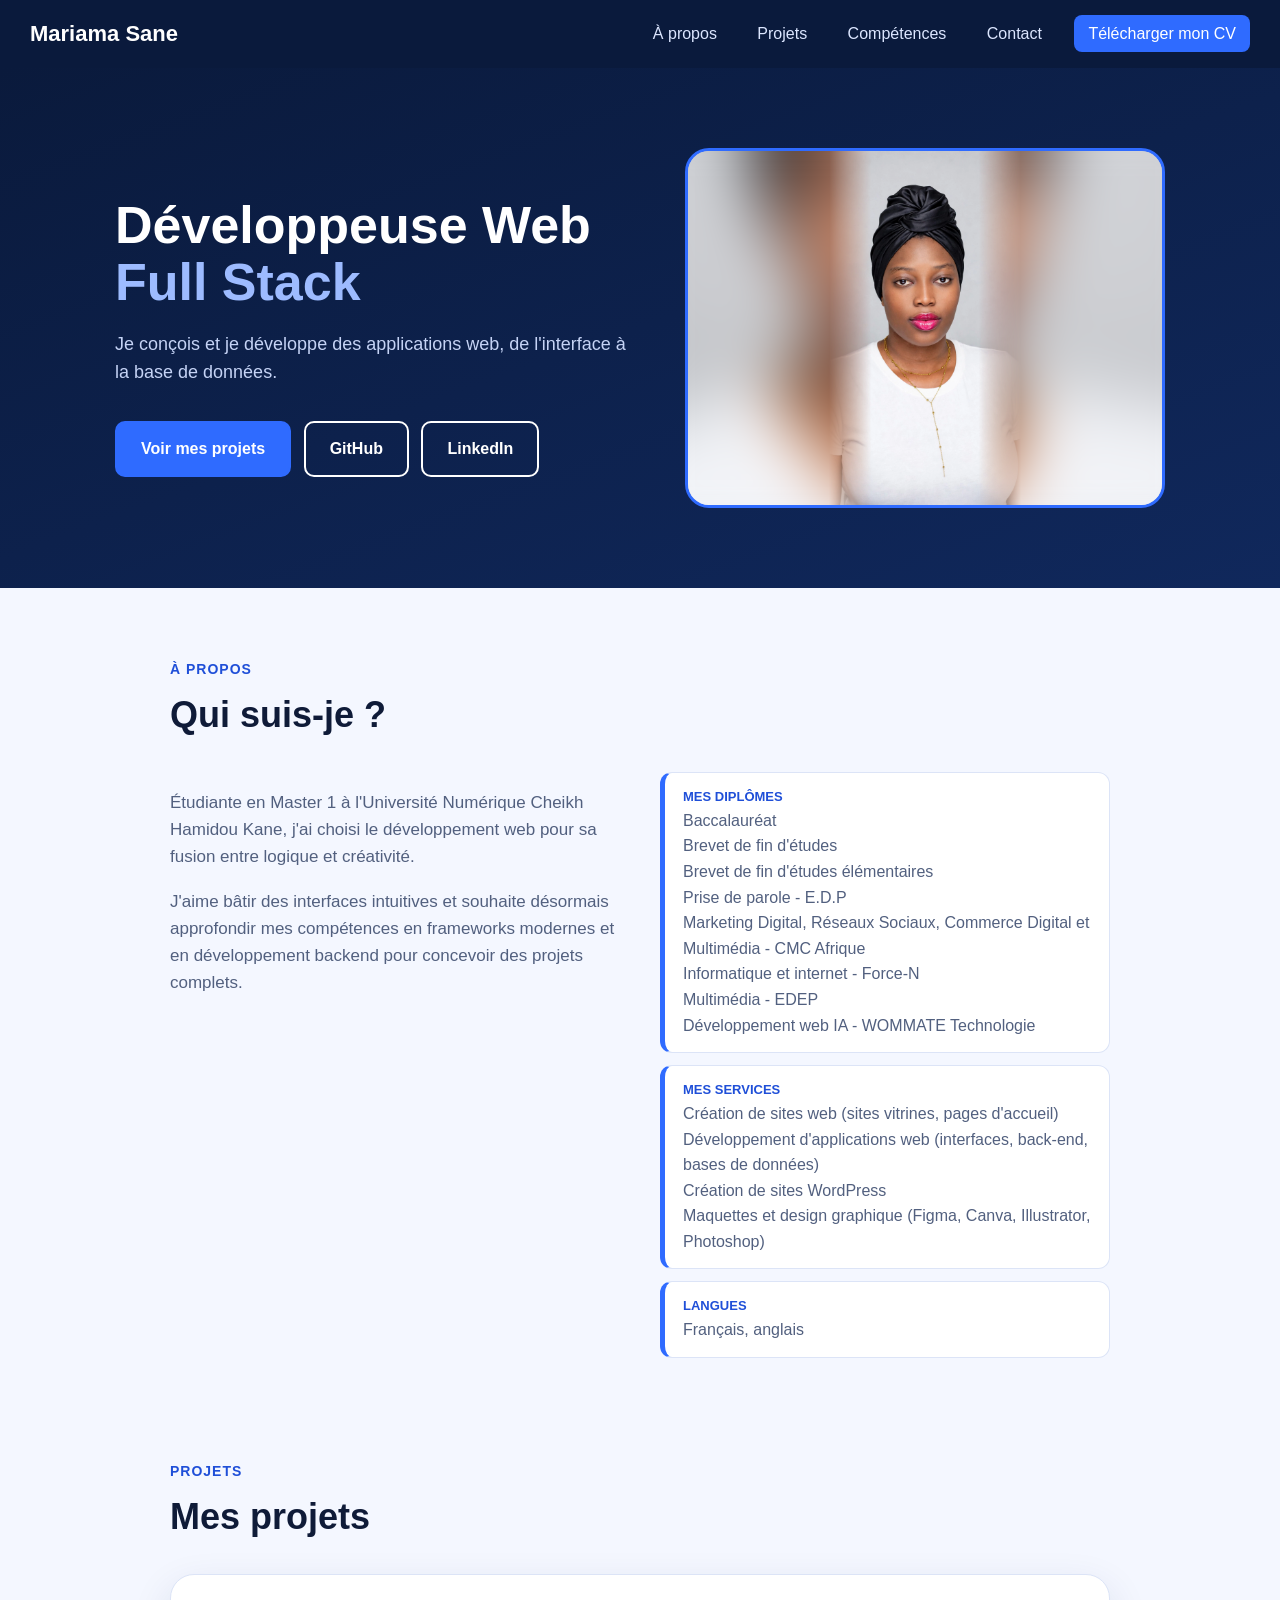
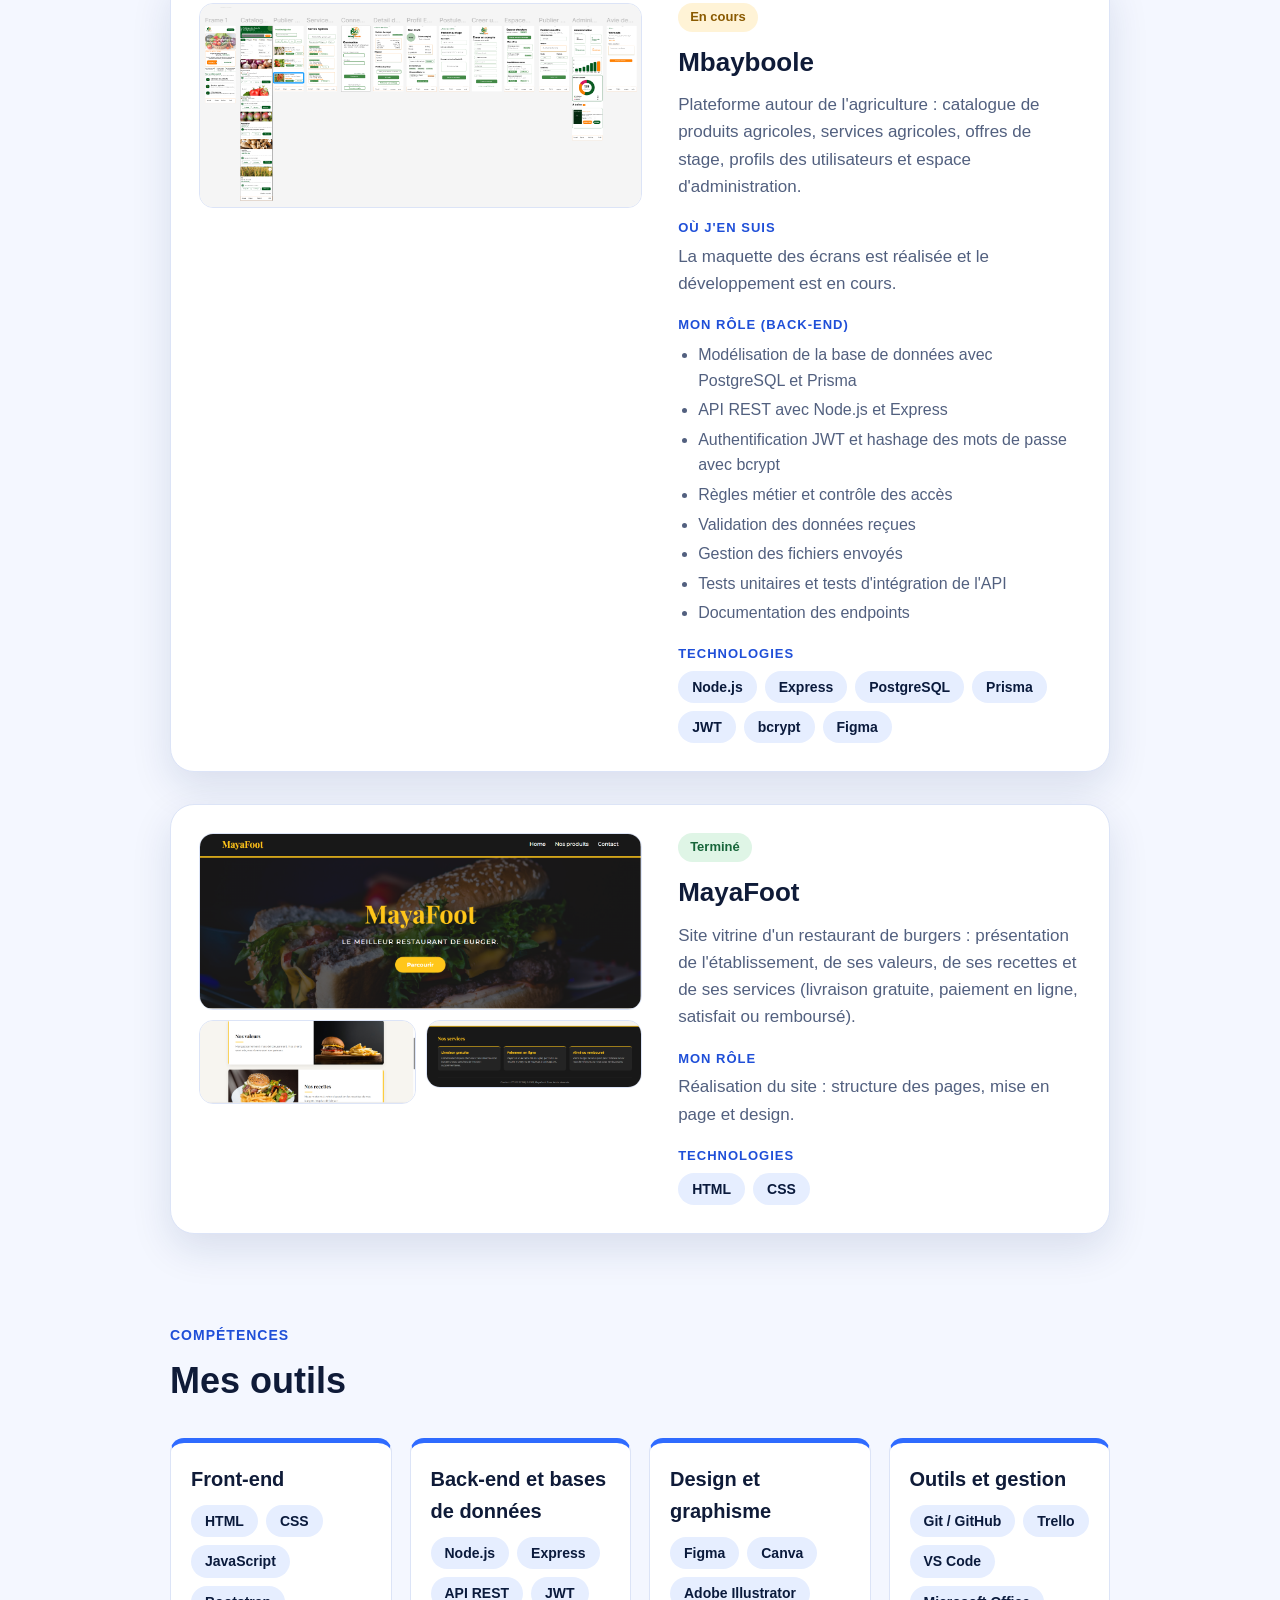
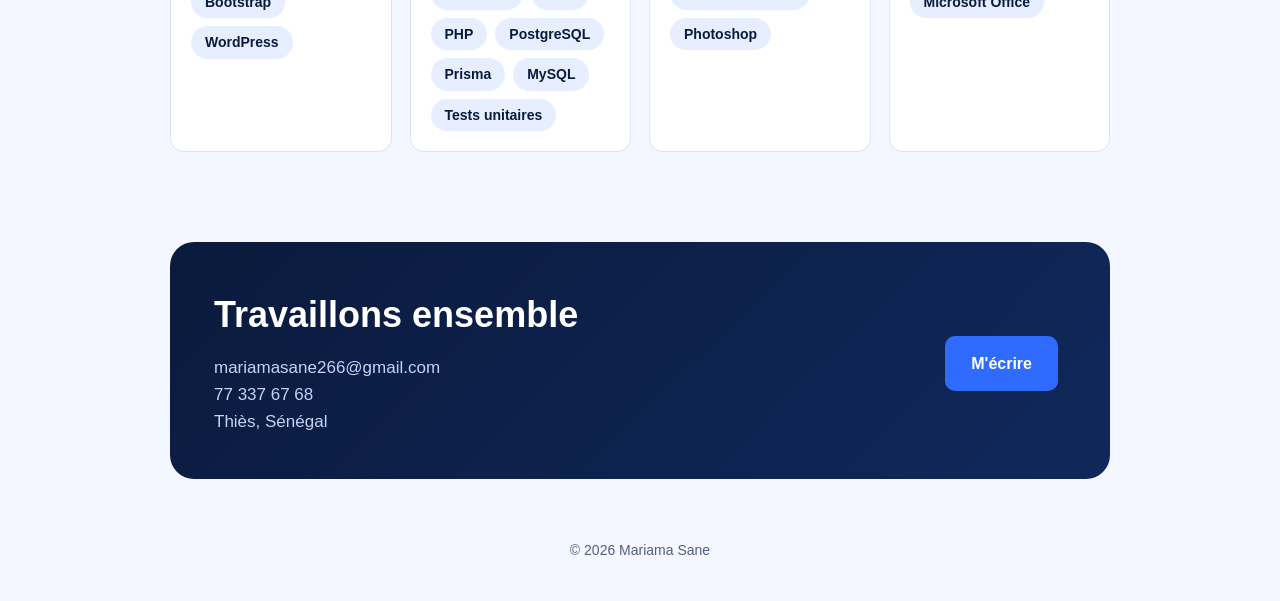
<file: index.html>
<!DOCTYPE html>
<html lang="fr">
<head>
  <meta charset="UTF-8">
  <meta name="viewport" content="width=device-width, initial-scale=1">
  <title>Mariama Sane - Développeuse Web Full Stack</title>
  <meta name="description" content="Portfolio de Mariama Sane, développeuse web full stack.">
  <link rel="stylesheet" href="portfolio.css">
</head>
<body>

  <!-- ========== MENU ========== -->
  <nav>
    <a class="logo" href="#accueil">Mariama Sane</a>
    <button id="burger" aria-label="Ouvrir le menu">☰</button>
    <div class="liens" id="liens">
      <a href="#apropos">À propos</a>
      <a href="#projet">Projets</a>
      <a href="#competences">Compétences</a>
      <a href="#contact">Contact</a>
      <a class="bouton-cv" href="cv.pdf" download>Télécharger mon CV</a>
    </div>
  </nav>

  <!-- ========== ACCUEIL ========== -->
  <header id="accueil">
    <div class="texte">
      <h1>Développeuse Web <span>Full Stack</span></h1>
      <p class="intro">Je conçois et je développe des applications web, de l'interface à la base de données.</p>
      <a class="btn plein" href="#projet">Voir mes projets</a>
      <a class="btn" href="https://github.com/Mariamasane09">GitHub</a>
      <a class="btn" href="https://www.linkedin.com/in/mariama-sane-496a9a256">LinkedIn</a>
    </div>

    <!-- PHOTO : le fichier doit être dans le dossier "images" et s'appeler exactement "moi.jpg" -->
    <div class="illustration">
      <img src="images/moi.jpg" alt="Portrait de Mariama Sane">
    </div>
  </header>

  <!-- ========== À PROPOS ========== -->
  <section id="apropos">
    <p class="petit-titre">À propos</p>
    <h2>Qui suis-je ?</h2>
    <div class="deux-colonnes">
      <div>
        <p>Étudiante en Master 1 à l'Université Numérique Cheikh Hamidou Kane, j'ai choisi le développement web pour sa fusion entre logique et créativité.</p>
        <p>J'aime bâtir des interfaces intuitives et souhaite désormais approfondir mes compétences en frameworks modernes et en développement backend pour concevoir des projets complets.</p>
      </div>
      <ul class="infos">
        <li><strong>Mes diplômes</strong>
          Baccalauréat<br>
          Brevet de fin d'études<br>
          Brevet de fin d'études élémentaires<br>
          Prise de parole - E.D.P<br>
          Marketing Digital, Réseaux Sociaux, Commerce Digital et Multimédia - CMC Afrique<br>
          Informatique et internet - Force-N<br>
          Multimédia - EDEP<br>
          Développement web IA - WOMMATE Technologie</li>
        <li><strong>Mes services</strong>
          Création de sites web (sites vitrines, pages d'accueil)<br>
          Développement d'applications web (interfaces, back-end, bases de données)<br>
          Création de sites WordPress<br>
          Maquettes et design graphique (Figma, Canva, Illustrator, Photoshop)</li>
        <li><strong>Langues</strong> Français, anglais</li>
      </ul>
    </div>
  </section>

  <!-- ========== PROJETS ========== -->
  <section id="projet">
    <p class="petit-titre">Projets</p>
    <h2>Mes projets</h2>

    <!-- Projet 1 : Mbayboole (en cours) -->
    <div class="projet">
      <div class="image-projet">
        <a href="images/mbayboole-maquette.png" target="_blank" rel="noopener">
          <img src="images/mbayboole-maquette.png" alt="Maquette des écrans de l'application Mbayboole : catalogue, connexion, profil, espace structure et administration">
        </a>
      </div>
      <div class="details">
        <span class="statut">En cours</span>
        <h3>Mbayboole</h3>
        <p>Plateforme autour de l'agriculture : catalogue de produits agricoles, services agricoles, offres de stage, profils des utilisateurs et espace d'administration.</p>
        <h4>Où j'en suis</h4>
        <p>La maquette des écrans est réalisée et le développement est en cours.</p>
        <h4>Mon rôle (back-end)</h4>
        <ul class="puces">
          <li>Modélisation de la base de données avec PostgreSQL et Prisma</li>
          <li>API REST avec Node.js et Express</li>
          <li>Authentification JWT et hashage des mots de passe avec bcrypt</li>
          <li>Règles métier et contrôle des accès</li>
          <li>Validation des données reçues</li>
          <li>Gestion des fichiers envoyés</li>
          <li>Tests unitaires et tests d'intégration de l'API</li>
          <li>Documentation des endpoints</li>
        </ul>
        <h4>Technologies</h4>
        <ul class="tags"><li>Node.js</li><li>Express</li><li>PostgreSQL</li><li>Prisma</li><li>JWT</li><li>bcrypt</li><li>Figma</li></ul>
      </div>
    </div>

    <!-- Projet 2 : MayaFoot (site vitrine) -->
    <div class="projet">
      <div class="image-projet">
        <img src="images/mayafoot-accueil.png" alt="Page d'accueil du site MayaFoot, restaurant de burgers">
        <div class="vignettes">
          <img src="images/mayafoot-valeurs.png" alt="Sections Nos valeurs et Nos recettes du site MayaFoot">
          <img src="images/mayafoot-services.png" alt="Section Nos services du site MayaFoot">
        </div>
      </div>
      <div class="details">
        <span class="statut fini">Terminé</span>
        <h3>MayaFoot</h3>
        <p>Site vitrine d'un restaurant de burgers : présentation de l'établissement, de ses valeurs, de ses recettes et de ses services (livraison gratuite, paiement en ligne, satisfait ou remboursé).</p>
        <h4>Mon rôle</h4>
        <p>Réalisation du site : structure des pages, mise en page et design.</p>
        <h4>Technologies</h4>
        <ul class="tags"><li>HTML</li><li>CSS</li></ul>
      </div>
    </div>
  </section>

  <!-- ========== COMPÉTENCES ========== -->
  <section id="competences">
    <p class="petit-titre">Compétences</p>
    <h2>Mes outils</h2>
    <div class="grille">
      <div class="boite"><h3>Front-end</h3><ul class="tags"><li>HTML</li><li>CSS</li><li>JavaScript</li><li>Bootstrap</li><li>WordPress</li></ul></div>
      <div class="boite"><h3>Back-end et bases de données</h3><ul class="tags"><li>Node.js</li><li>Express</li><li>API REST</li><li>JWT</li><li>PHP</li><li>PostgreSQL</li><li>Prisma</li><li>MySQL</li><li>Tests unitaires</li></ul></div>
      <div class="boite"><h3>Design et graphisme</h3><ul class="tags"><li>Figma</li><li>Canva</li><li>Adobe Illustrator</li><li>Photoshop</li></ul></div>
      <div class="boite"><h3>Outils et gestion</h3><ul class="tags"><li>Git / GitHub</li><li>Trello</li><li>VS Code</li><li>Microsoft Office</li></ul></div>
    </div>
  </section>

  <!-- ========== CONTACT ========== -->
  <section id="contact">
    <div class="contact">
      <div>
        <h2>Travaillons ensemble</h2>
        <p>mariamasane266@gmail.com<br>77 337 67 68<br>Thiès, Sénégal</p>
      </div>
      <a class="btn plein" href="mailto:mariamasane266@gmail.com">M'écrire</a>
    </div>
  </section>

  <footer>© 2026 Mariama Sane</footer>

  <!-- Petit script : ouvre et ferme le menu sur téléphone -->
  <script>
    var burger = document.getElementById("burger");
    var liens = document.getElementById("liens");
    burger.onclick = function () { liens.classList.toggle("ouvert"); };
    liens.onclick = function () { liens.classList.remove("ouvert"); };
  </script>
</body>
</html>
</file>
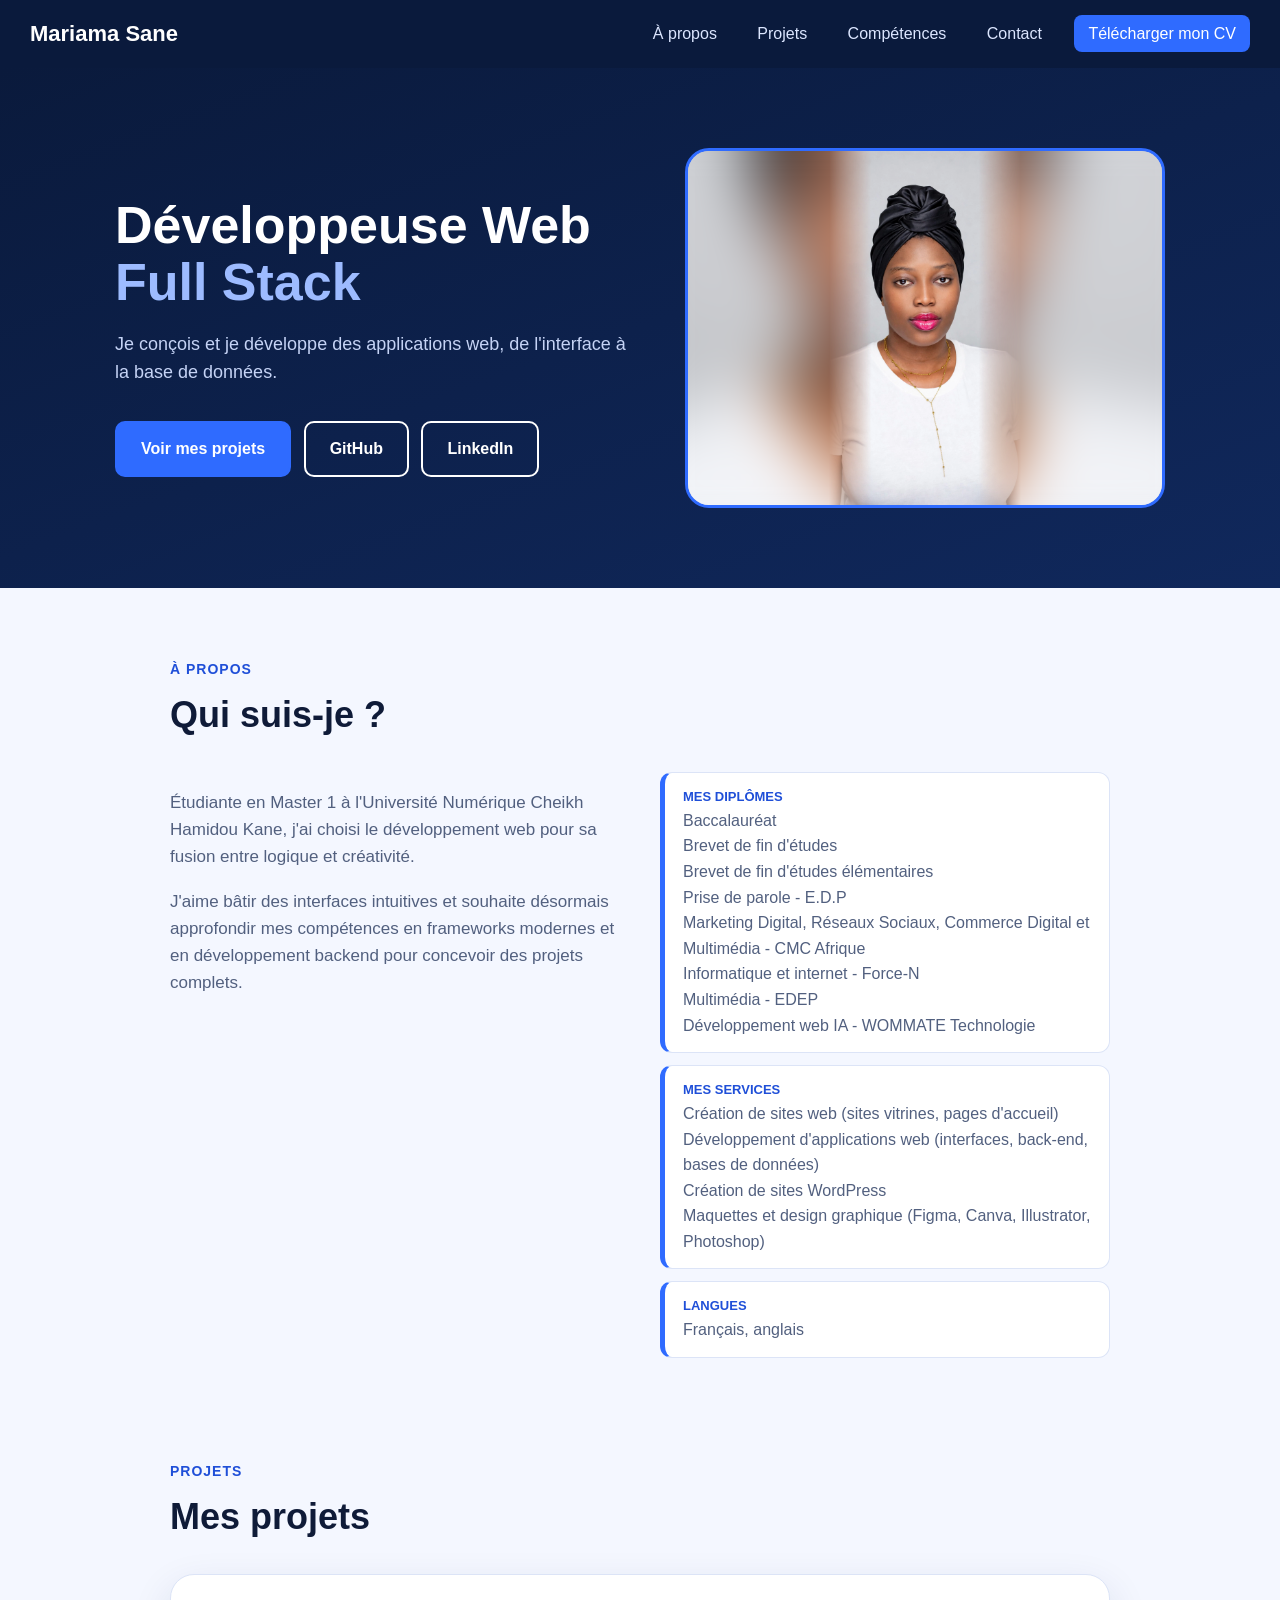
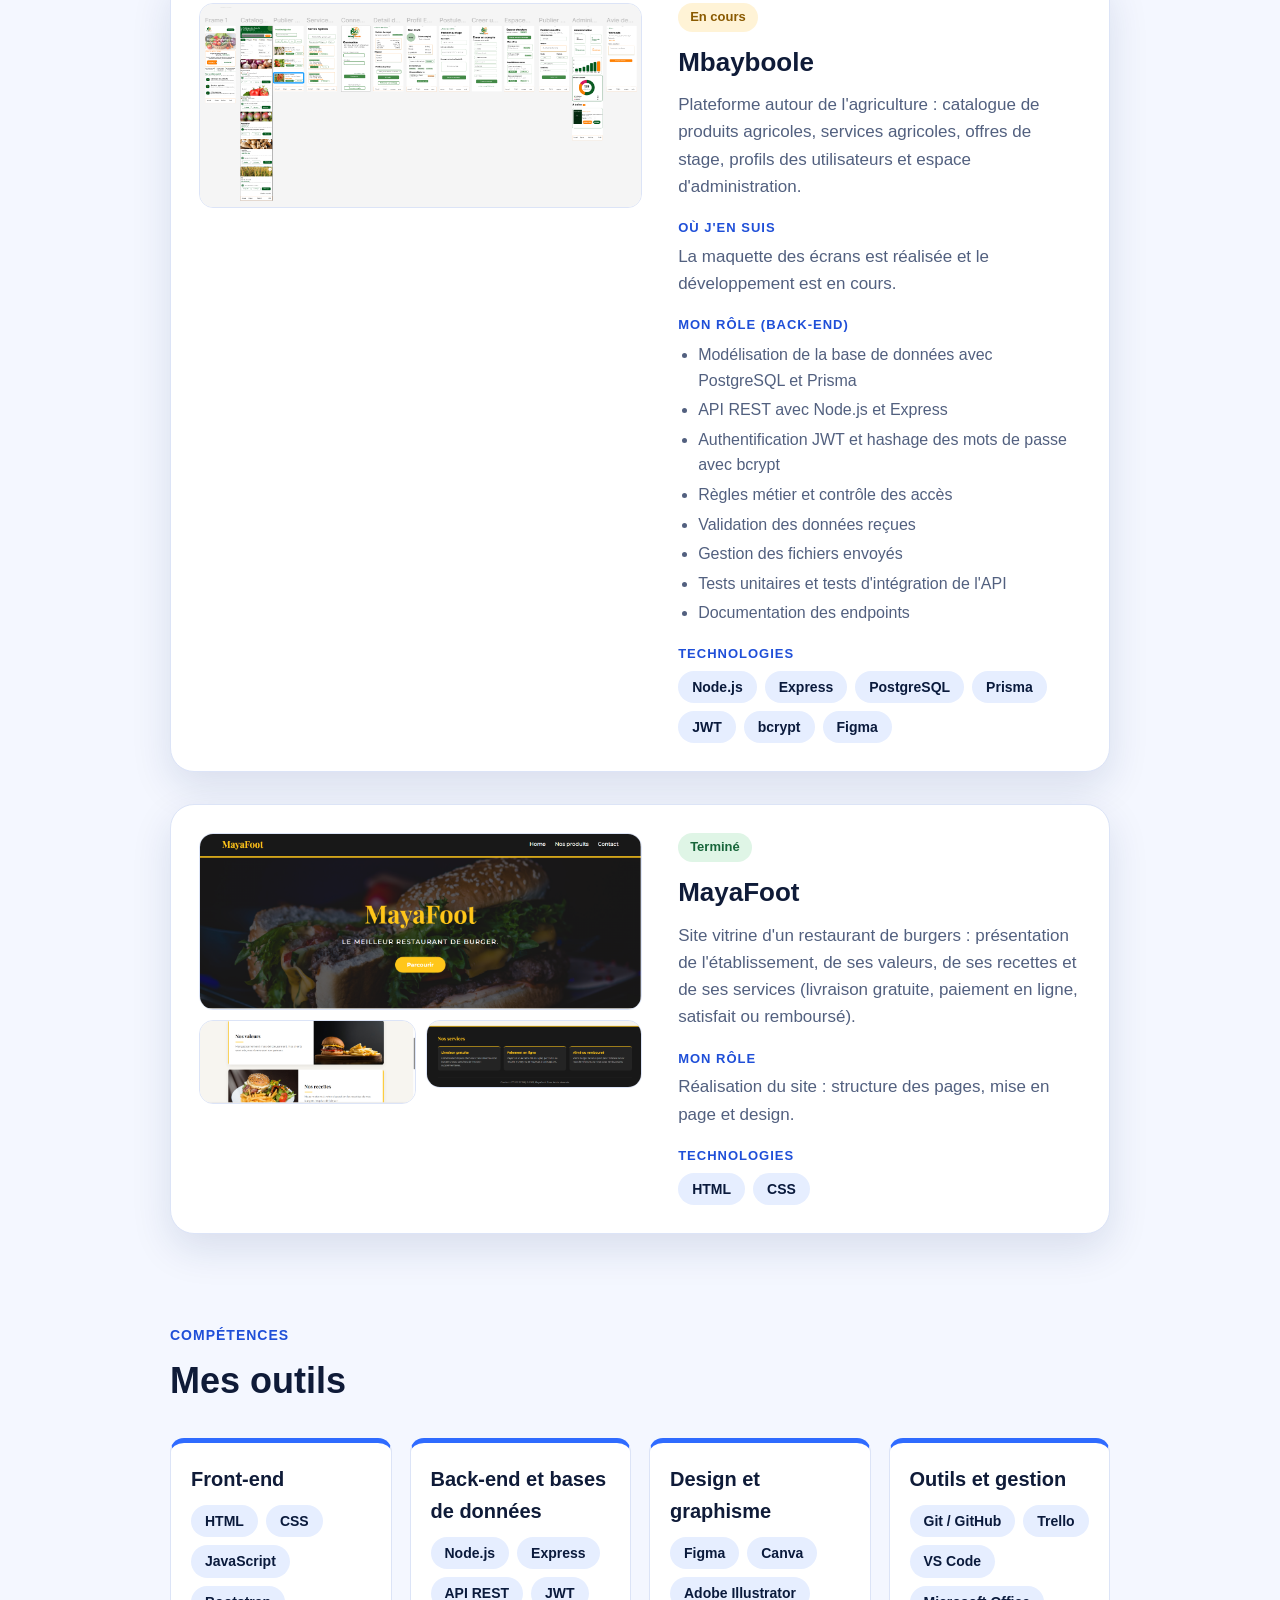
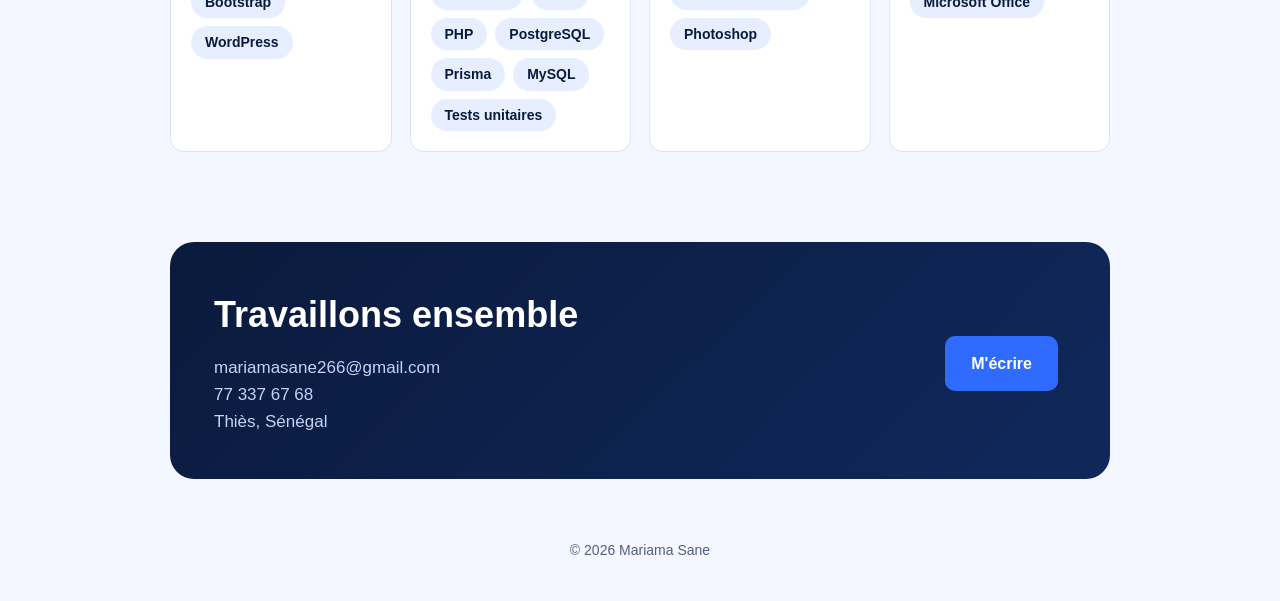
<file: portfolio.html>
<!DOCTYPE html>
<html lang="fr">
<head>
  <meta charset="UTF-8">
  <meta name="viewport" content="width=device-width, initial-scale=1">
  <title>Mariama Sane - Développeuse Web Full Stack</title>
  <meta name="description" content="Portfolio de Mariama Sane, développeuse web full stack.">
  <link rel="stylesheet" href="portfolio.css">
</head>
<body>

  <!-- ========== MENU ========== -->
  <nav>
    <a class="logo" href="#accueil">Mariama Sane</a>
    <button id="burger" aria-label="Ouvrir le menu">☰</button>
    <div class="liens" id="liens">
      <a href="#apropos">À propos</a>
      <a href="#projet">Projets</a>
      <a href="#competences">Compétences</a>
      <a href="#contact">Contact</a>
      <a class="bouton-cv" href="cv.pdf" download>Télécharger mon CV</a>
    </div>
  </nav>

  <!-- ========== ACCUEIL ========== -->
  <header id="accueil">
    <div class="texte">
      <h1>Développeuse Web <span>Full Stack</span></h1>
      <p class="intro">Je conçois et je développe des applications web, de l'interface à la base de données.</p>
      <a class="btn plein" href="#projet">Voir mes projets</a>
      <a class="btn" href="https://github.com/Mariamasane09">GitHub</a>
      <a class="btn" href="https://www.linkedin.com/in/mariama-sane-496a9a256">LinkedIn</a>
    </div>

    <!-- PHOTO : le fichier doit être dans le dossier "images" et s'appeler exactement "moi.jpg" -->
    <div class="illustration">
      <img src="images/moi.jpg" alt="Portrait de Mariama Sane">
    </div>
  </header>

  <!-- ========== À PROPOS ========== -->
  <section id="apropos">
    <p class="petit-titre">À propos</p>
    <h2>Qui suis-je ?</h2>
    <div class="deux-colonnes">
      <div>
        <p>Étudiante en Master 1 à l'Université Numérique Cheikh Hamidou Kane, j'ai choisi le développement web pour sa fusion entre logique et créativité.</p>
        <p>J'aime bâtir des interfaces intuitives et souhaite désormais approfondir mes compétences en frameworks modernes et en développement backend pour concevoir des projets complets.</p>
      </div>
      <ul class="infos">
        <li><strong>Mes diplômes</strong>
          Baccalauréat<br>
          Brevet de fin d'études<br>
          Brevet de fin d'études élémentaires<br>
          Prise de parole - E.D.P<br>
          Marketing Digital, Réseaux Sociaux, Commerce Digital et Multimédia - CMC Afrique<br>
          Informatique et internet - Force-N<br>
          Multimédia - EDEP<br>
          Développement web IA - WOMMATE Technologie</li>
        <li><strong>Mes services</strong>
          Création de sites web (sites vitrines, pages d'accueil)<br>
          Développement d'applications web (interfaces, back-end, bases de données)<br>
          Création de sites WordPress<br>
          Maquettes et design graphique (Figma, Canva, Illustrator, Photoshop)</li>
        <li><strong>Langues</strong> Français, anglais</li>
      </ul>
    </div>
  </section>

  <!-- ========== PROJETS ========== -->
  <section id="projet">
    <p class="petit-titre">Projets</p>
    <h2>Mes projets</h2>

    <!-- Projet 1 : Mbayboole (en cours) -->
    <div class="projet">
      <div class="image-projet">
        <a href="images/mbayboole-maquette.png" target="_blank" rel="noopener">
          <img src="images/mbayboole-maquette.png" alt="Maquette des écrans de l'application Mbayboole : catalogue, connexion, profil, espace structure et administration">
        </a>
      </div>
      <div class="details">
        <span class="statut">En cours</span>
        <h3>Mbayboole</h3>
        <p>Plateforme autour de l'agriculture : catalogue de produits agricoles, services agricoles, offres de stage, profils des utilisateurs et espace d'administration.</p>
        <h4>Où j'en suis</h4>
        <p>La maquette des écrans est réalisée et le développement est en cours.</p>
        <h4>Mon rôle (back-end)</h4>
        <ul class="puces">
          <li>Modélisation de la base de données avec PostgreSQL et Prisma</li>
          <li>API REST avec Node.js et Express</li>
          <li>Authentification JWT et hashage des mots de passe avec bcrypt</li>
          <li>Règles métier et contrôle des accès</li>
          <li>Validation des données reçues</li>
          <li>Gestion des fichiers envoyés</li>
          <li>Tests unitaires et tests d'intégration de l'API</li>
          <li>Documentation des endpoints</li>
        </ul>
        <h4>Technologies</h4>
        <ul class="tags"><li>Node.js</li><li>Express</li><li>PostgreSQL</li><li>Prisma</li><li>JWT</li><li>bcrypt</li><li>Figma</li></ul>
      </div>
    </div>

    <!-- Projet 2 : MayaFoot (site vitrine) -->
    <div class="projet">
      <div class="image-projet">
        <img src="images/mayafoot-accueil.png" alt="Page d'accueil du site MayaFoot, restaurant de burgers">
        <div class="vignettes">
          <img src="images/mayafoot-valeurs.png" alt="Sections Nos valeurs et Nos recettes du site MayaFoot">
          <img src="images/mayafoot-services.png" alt="Section Nos services du site MayaFoot">
        </div>
      </div>
      <div class="details">
        <span class="statut fini">Terminé</span>
        <h3>MayaFoot</h3>
        <p>Site vitrine d'un restaurant de burgers : présentation de l'établissement, de ses valeurs, de ses recettes et de ses services (livraison gratuite, paiement en ligne, satisfait ou remboursé).</p>
        <h4>Mon rôle</h4>
        <p>Réalisation du site : structure des pages, mise en page et design.</p>
        <h4>Technologies</h4>
        <ul class="tags"><li>HTML</li><li>CSS</li></ul>
      </div>
    </div>
  </section>

  <!-- ========== COMPÉTENCES ========== -->
  <section id="competences">
    <p class="petit-titre">Compétences</p>
    <h2>Mes outils</h2>
    <div class="grille">
      <div class="boite"><h3>Front-end</h3><ul class="tags"><li>HTML</li><li>CSS</li><li>JavaScript</li><li>Bootstrap</li><li>WordPress</li></ul></div>
      <div class="boite"><h3>Back-end et bases de données</h3><ul class="tags"><li>Node.js</li><li>Express</li><li>API REST</li><li>JWT</li><li>PHP</li><li>PostgreSQL</li><li>Prisma</li><li>MySQL</li><li>Tests unitaires</li></ul></div>
      <div class="boite"><h3>Design et graphisme</h3><ul class="tags"><li>Figma</li><li>Canva</li><li>Adobe Illustrator</li><li>Photoshop</li></ul></div>
      <div class="boite"><h3>Outils et gestion</h3><ul class="tags"><li>Git / GitHub</li><li>Trello</li><li>VS Code</li><li>Microsoft Office</li></ul></div>
    </div>
  </section>

  <!-- ========== CONTACT ========== -->
  <section id="contact">
    <div class="contact">
      <div>
        <h2>Travaillons ensemble</h2>
        <p>mariamasane266@gmail.com<br>77 337 67 68<br>Thiès, Sénégal</p>
      </div>
      <a class="btn plein" href="mailto:mariamasane266@gmail.com">M'écrire</a>
    </div>
  </section>

  <footer>© 2026 Mariama Sane</footer>

  <!-- Petit script : ouvre et ferme le menu sur téléphone -->
  <script>
    var burger = document.getElementById("burger");
    var liens = document.getElementById("liens");
    burger.onclick = function () { liens.classList.toggle("ouvert"); };
    liens.onclick = function () { liens.classList.remove("ouvert"); };
  </script>
</body>
</html>
</file>
<file: portfolio.css>
/* ===== COULEURS : change-les seulement ici ===== */
:root {
  --nuit: #0a1a3c;     /* bleu nuit */
  --nuit2: #10285c;    /* bleu nuit plus clair */
  --bleu: #2f6bff;     /* bleu vif */
  --bleu-fonce: #1f4fd8;
  --ciel: #9dbbff;     /* bleu ciel */
  --fond: #f4f7ff;     /* fond des pages */
  --texte: #0f1b38;
  --gris: #52607f;
  --bordure: #dce4f7;
}

* { box-sizing: border-box; }
html { scroll-behavior: smooth; scroll-padding-top: 80px; }

body {
  margin: 0;
  font-family: "Segoe UI", Arial, sans-serif;
  background: var(--fond);
  color: var(--texte);
  line-height: 1.6;
}

/* ===== MENU ===== */
nav {
  position: sticky;      /* le menu reste en haut quand on descend */
  top: 0;
  z-index: 10;
  background: var(--nuit);
  padding: 0 30px;
  min-height: 68px;
  display: flex;
  justify-content: space-between;
  align-items: center;
}
.logo { color: white; font-size: 22px; font-weight: bold; text-decoration: none; }
.logo span { color: var(--bleu); }
.liens a { color: #dce6ff; text-decoration: none; margin-left: 8px; padding: 10px 14px; border-radius: 8px; }
.liens a:hover { background: rgba(255, 255, 255, 0.12); }
.liens .bouton-cv { background: var(--bleu); color: white; margin-left: 14px; }
.liens .bouton-cv:hover { background: var(--bleu-fonce); }
#burger { display: none; background: none; border: 1px solid #5f8cff; color: white; font-size: 22px; border-radius: 8px; width: 44px; height: 44px; cursor: pointer; }

/* ===== ACCUEIL ===== */
header {
  background: linear-gradient(160deg, var(--nuit), var(--nuit2));
  color: white;
  padding: 80px 30px;
  display: flex;
  align-items: center;
  justify-content: center;
  gap: 50px;
}
header .texte { max-width: 520px; }
.badge { display: inline-block; background: rgba(47, 107, 255, 0.3); border: 1px solid var(--ciel); padding: 6px 14px; border-radius: 20px; font-size: 14px; }
header h1 { font-size: 52px; line-height: 1.1; margin: 18px 0; }
header h1 span { color: var(--ciel); }
.intro { color: #c5d3f5; font-size: 18px; margin-bottom: 28px; }
/* ===== PHOTO : cadre horizontal, photo entière, bords remplis par un flou de la même photo ===== */
.illustration {
  position: relative;
  width: 100%;
  max-width: 480px;
  aspect-ratio: 4 / 3;               /* cadre horizontal. Pour plus large : 16 / 10 */
  overflow: hidden;
  border-radius: 24px;
  border: 3px solid var(--bleu);
  background: #c9c9cc;               /* gris de secours */
}
/* Fond : la même photo, agrandie et floue, qui remplit les côtés */
.illustration::before {
  content: "";
  position: absolute;
  inset: 0;
  background: url("images/moi.jpg") center / cover no-repeat;   /* même nom que dans index.html */
  filter: blur(25px);
  transform: scale(1.3);
}
/* Devant : la vraie photo, entière, dont les bords gauche et droit s'estompent
   dans le fond flou (plus aucun trait visible) */
.illustration img {
  position: absolute;
  top: 0;
  left: 50%;
  transform: translateX(-50%);
  display: block;
  height: 100%;
  width: auto;
  max-width: 100%;
  object-fit: contain;
  -webkit-mask-image: linear-gradient(to right, transparent 0%, #000 22%, #000 78%, transparent 100%);
  mask-image: linear-gradient(to right, transparent 0%, #000 22%, #000 78%, transparent 100%);
}
.illustration svg { width: 100%; height: auto; }

/* ===== BOUTONS ===== */
.btn { display: inline-block; padding: 13px 24px; border: 2px solid white; border-radius: 10px; color: white; text-decoration: none; font-weight: bold; margin: 6px 8px 0 0; }
.btn:hover { background: rgba(255, 255, 255, 0.15); }
.btn.plein { background: var(--bleu); border-color: var(--bleu); }
.btn.plein:hover { background: var(--bleu-fonce); }

/* ===== SECTIONS ===== */
section { max-width: 1000px; margin: 0 auto; padding: 70px 30px 20px; }
.petit-titre { color: var(--bleu-fonce); font-weight: bold; text-transform: uppercase; letter-spacing: 1px; font-size: 14px; margin: 0; }
h2 { font-size: 36px; margin: 6px 0 28px; }
p { color: var(--gris); font-size: 17px; }

/* À propos */
.deux-colonnes { display: flex; gap: 40px; flex-wrap: wrap; }
.deux-colonnes > div { flex: 1; min-width: 280px; }
.infos { list-style: none; padding: 0; margin: 0; flex: 1; min-width: 280px; }
.infos li { background: white; border: 1px solid var(--bordure); border-left: 5px solid var(--bleu); border-radius: 12px; padding: 14px 18px; margin-bottom: 12px; color: var(--gris); }
.infos strong { display: block; color: var(--bleu-fonce); font-size: 13px; text-transform: uppercase; }

/* Projet */
.projet { background: white; border: 1px solid var(--bordure); border-radius: 24px; padding: 28px; display: flex; gap: 36px; flex-wrap: wrap; box-shadow: 0 15px 40px rgba(15, 40, 100, 0.12); }
.image-projet { flex: 1.1; min-width: 300px; }
.image-projet svg, .image-projet img { width: 100%; height: auto; border-radius: 14px; border: 1px solid var(--bordure); display: block; }
.legende { font-size: 13px; margin: 8px 0 0; }
.details { flex: 1; min-width: 280px; }
.details h3 { font-size: 26px; margin: 0 0 8px; }
.details h4 { color: var(--bleu-fonce); text-transform: uppercase; font-size: 13px; letter-spacing: 1px; margin: 18px 0 4px; }
.details p { margin: 0; }
.lien-fort { display: inline-block; margin-top: 20px; color: var(--bleu-fonce); font-weight: bold; text-decoration: none; }
.lien-fort:hover { text-decoration: underline; }

/* Étiquettes (technologies) */
.tags { list-style: none; padding: 0; margin: 6px 0 0; display: flex; flex-wrap: wrap; gap: 8px; }
.tags li { background: #e6eeff; color: var(--nuit); padding: 5px 14px; border-radius: 20px; font-size: 14px; font-weight: 600; }

/* Compétences */
.grille { display: grid; grid-template-columns: repeat(auto-fit, minmax(210px, 1fr)); gap: 18px; }
.boite { background: white; border: 1px solid var(--bordure); border-top: 5px solid var(--bleu); border-radius: 14px; padding: 20px; }
.boite h3 { margin: 0 0 10px; font-size: 20px; }
.note { font-size: 14px; }

/* Contact */
.contact { background: linear-gradient(135deg, var(--nuit), var(--nuit2)); border-radius: 24px; padding: 44px; display: flex; flex-wrap: wrap; gap: 24px; align-items: center; justify-content: space-between; }
.contact h2 { color: white; margin: 0 0 10px; }
.contact p { color: #c5d3f5; margin: 0; }

footer { text-align: center; padding: 40px 20px; color: var(--gris); font-size: 14px; }

/* ===== TÉLÉPHONE ===== */
@media (max-width: 760px) {
  header { flex-direction: column; padding: 50px 24px; }
  header h1 { font-size: 36px; }
  .illustration { max-width: 420px; }
  #burger { display: block; }
  .liens { display: none; position: absolute; top: 68px; left: 0; right: 0; background: var(--nuit); padding: 10px 24px 20px; flex-direction: column; }
  .liens.ouvert { display: flex; }
  .liens a { display: block; margin: 0; padding: 14px 0; }
  .liens .bouton-cv { margin-top: 8px; text-align: center; }
  h2 { font-size: 28px; }
}

/* ===== AJOUTS : listes du parcours et cartes d'autres projets ===== */
.liste { list-style: none; padding: 0; margin: 0; }
.liste li { color: var(--gris); font-size: 15px; padding: 8px 0; border-top: 1px solid var(--bordure); }
.liste li:first-child { border-top: none; padding-top: 0; }
.liste strong { color: var(--texte); }
.autres { margin-top: 24px; }
.autres p { font-size: 15px; margin: 0; }

/* ===== PROJETS : plusieurs cartes, étiquette de statut, petites images ===== */
.projet + .projet { margin-top: 32px; }
.statut { display: inline-block; background: #fff3d6; color: #8a5a00; font-size: 13px; font-weight: bold; padding: 4px 12px; border-radius: 20px; margin-bottom: 10px; }
.statut.fini { background: #dff5e6; color: #17653a; }
.image-projet a { display: block; }
.vignettes { display: grid; grid-template-columns: 1fr 1fr; gap: 10px; margin-top: 10px; }

/* Liste à puces dans les détails d'un projet */
.puces { margin: 6px 0 0; padding-left: 20px; color: var(--gris); font-size: 16px; }
.puces li { margin-bottom: 4px; }
</file>
